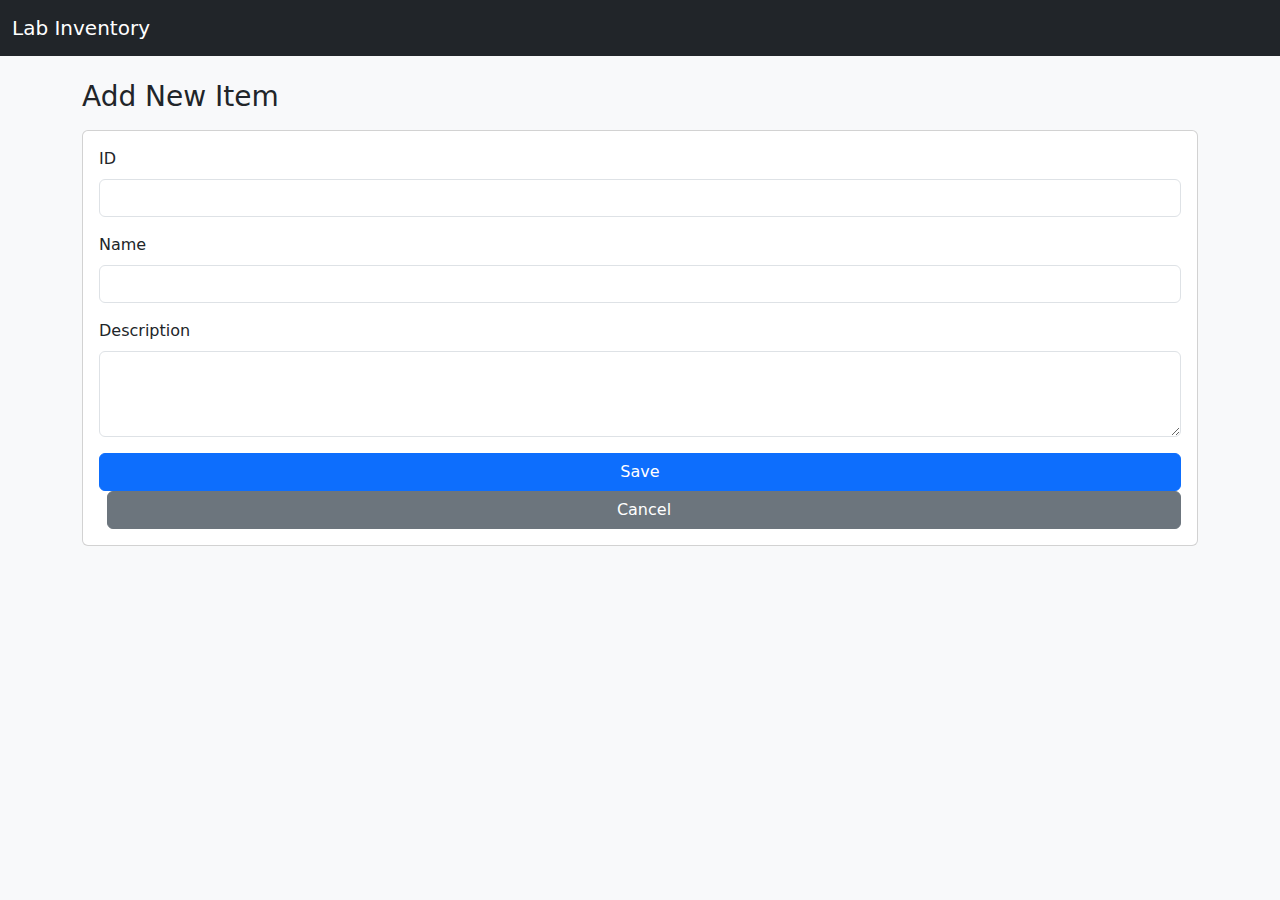
<file: backend/src/main/resources/templates/add-item.html>
<!DOCTYPE html>
<html xmlns:th="http://www.thymeleaf.org">
<head>
    <meta charset="UTF-8">
    <title>Add Item - Lab Inventory</title>
    <link href="https://cdn.jsdelivr.net/npm/bootstrap@5.3.3/dist/css/bootstrap.min.css" rel="stylesheet">
</head>
<body class="bg-light">
<nav class="navbar navbar-dark bg-dark mb-4">
    <div class="container-fluid">
        <a class="navbar-brand" href="/">Lab Inventory</a>
    </div>
</nav>

<div class="container">
    <h1 class="h3 mb-3">Add New Item</h1>

    <form th:action="@{/items}" method="post" class="card p-3">
        <div class="mb-3">
            <label class="form-label">ID</label>
            <input name="id" type="text" class="form-control" required>
        </div>
        <div class="mb-3">
            <label class="form-label">Name</label>
            <input name="name" type="text" class="form-control" required>
        </div>
        <div class="mb-3">
            <label class="form-label">Description</label>
            <textarea name="description" class="form-control" rows="3"></textarea>
        </div>
        <button class="btn btn-primary">Save</button>
        <a href="/" class="btn btn-secondary ms-2">Cancel</a>
    </form>
</div>

<script src="https://cdn.jsdelivr.net/npm/bootstrap@5.3.3/dist/js/bootstrap.bundle.min.js"></script>
</body>
</html>
</file>
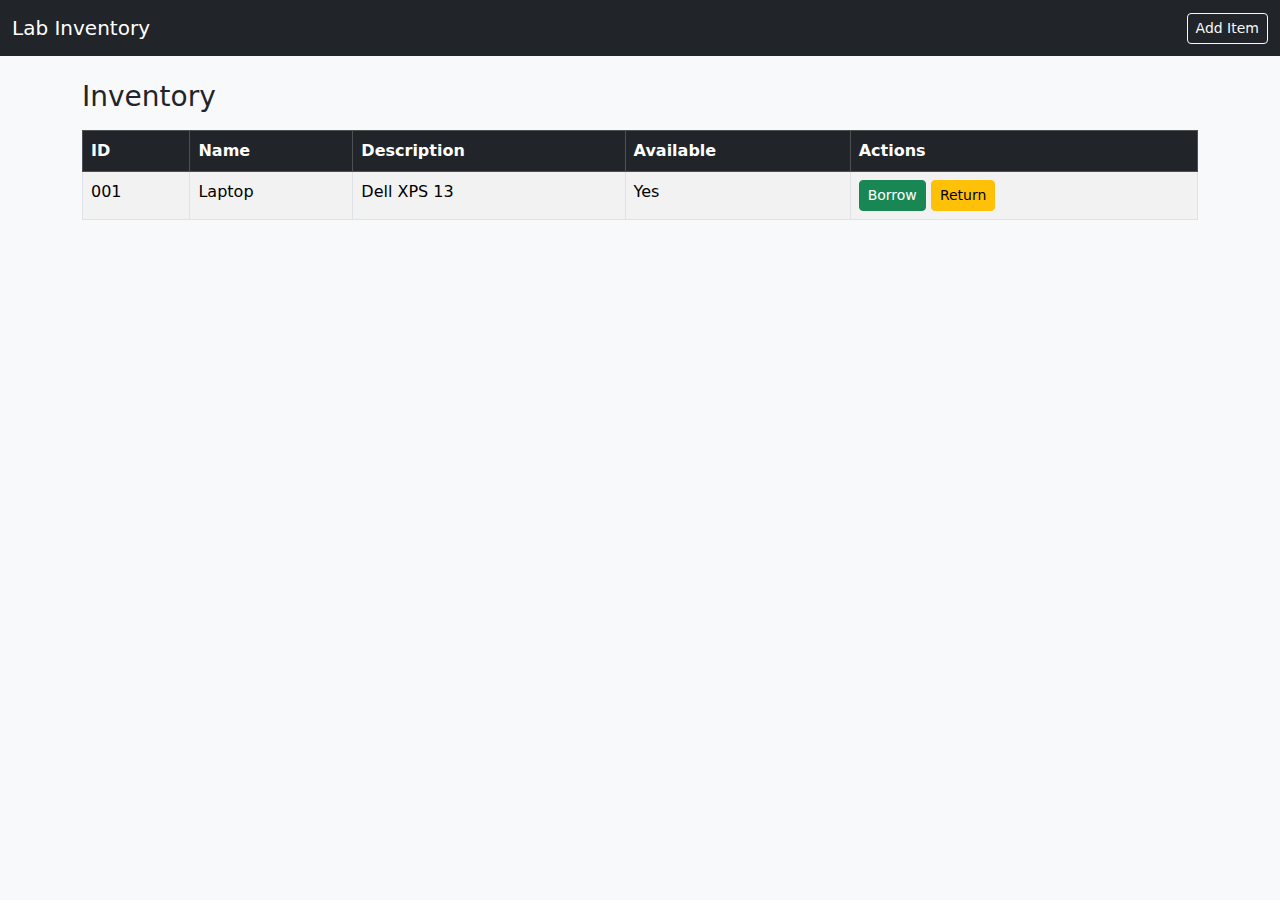
<file: backend/src/main/resources/templates/items.html>
<!DOCTYPE html>
<html xmlns:th="http://www.thymeleaf.org">
<head>
    <meta charset="UTF-8">
    <title>Lab Inventory</title>
    <link href="https://cdn.jsdelivr.net/npm/bootstrap@5.3.3/dist/css/bootstrap.min.css" rel="stylesheet">
</head>
<body class="bg-light">
<nav class="navbar navbar-dark bg-dark mb-4">
    <div class="container-fluid">
        <a class="navbar-brand" href="/">Lab Inventory</a>
        <a href="/items/new" class="btn btn-sm btn-outline-light">Add Item</a>
    </div>
</nav>

<div class="container">
    <h1 class="h3 mb-3">Inventory</h1>

    <table class="table table-striped table-bordered">
        <thead class="table-dark">
        <tr>
            <th>ID</th>
            <th>Name</th>
            <th>Description</th>
            <th>Available</th>
            <th>Actions</th>
        </tr>
        </thead>
        <tbody>
        <tr th:each="item : ${items}">
            <td th:text="${item.id}">001</td>
            <td th:text="${item.name}">Laptop</td>
            <td th:text="${item.description}">Dell XPS 13</td>
            <td>
                <span th:text="${item.available} ? 'Yes' : 'No'">Yes</span>
            </td>
            <td>
                <form th:if="${item.available}" th:action="@{/items/borrow}" method="post" class="d-inline">
                    <input type="hidden" name="itemId" th:value="${item.id}">
                    <button class="btn btn-sm btn-success">Borrow</button>
                </form>

                <form th:if="${!item.available}" th:action="@{/items/return}" method="post" class="d-inline">
                    <input type="hidden" name="itemId" th:value="${item.id}">
                    <button class="btn btn-sm btn-warning">Return</button>
                </form>
            </td>
        </tr>
        </tbody>
    </table>
</div>

<script src="https://cdn.jsdelivr.net/npm/bootstrap@5.3.3/dist/js/bootstrap.bundle.min.js"></script>
</body>
</html>
</file>
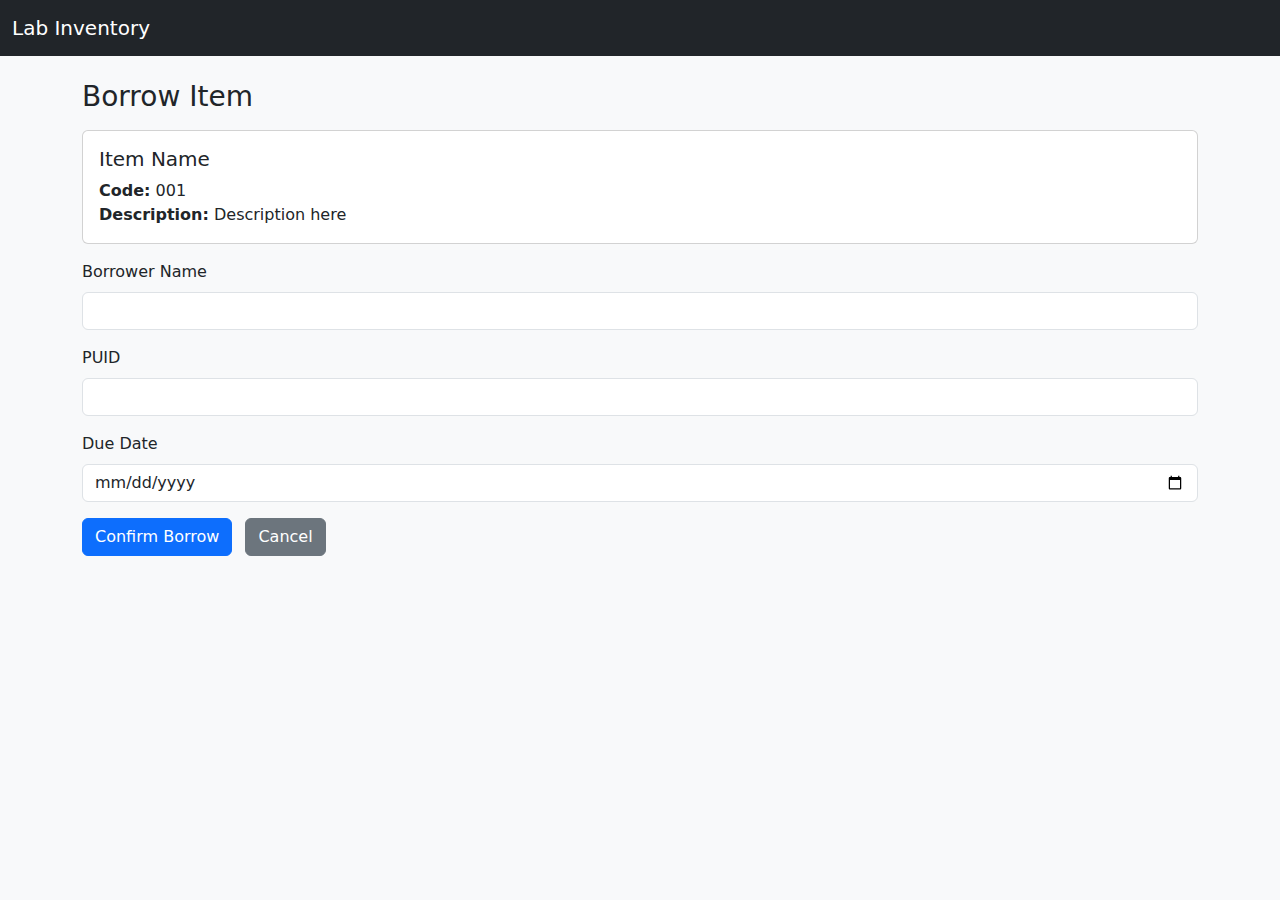
<file: frontbackend/src/main/resources/templates/borrow.html>
<!DOCTYPE html>
<html xmlns:th="http://www.thymeleaf.org">
<head>
    <meta charset="UTF-8">
    <title>Borrow Item</title>
    <link href="https://cdn.jsdelivr.net/npm/bootstrap@5.3.3/dist/css/bootstrap.min.css" rel="stylesheet">
</head>
<body class="bg-light">
<nav class="navbar navbar-dark bg-dark mb-4">
    <div class="container-fluid">
        <a class="navbar-brand" href="/items">Lab Inventory</a>
    </div>
</nav>

<div class="container">
    <h1 class="h3 mb-3">Borrow Item</h1>

    <div class="card mb-3">
        <div class="card-body">
            <h5 class="card-title" th:text="${item.name}">Item Name</h5>
            <p class="card-text">
                <strong>Code:</strong> <span th:text="${item.code}">001</span><br>
                <strong>Description:</strong>
                <span th:text="${item.description}">Description here</span>
            </p>
        </div>
    </div>

    <form th:action="@{/items/{id}/borrow(id=${item.id})}"
          th:object="${loanForm}"
          method="post">

        <div class="mb-3">
            <label class="form-label">Borrower Name</label>
            <input type="text" th:field="*{borrowerName}" class="form-control" required>
        </div>

        <div class="mb-3">
            <label class="form-label">PUID</label>
            <input type="text" th:field="*{borrowerPuid}" class="form-control" required>
        </div>

        <div class="mb-3">
            <label class="form-label">Due Date</label>
            <input type="date" th:field="*{dueDate}" class="form-control" required>
        </div>

        <button type="submit" class="btn btn-primary">Confirm Borrow</button>
        <a href="/items" class="btn btn-secondary ms-2">Cancel</a>
    </form>
</div>

<script src="https://cdn.jsdelivr.net/npm/bootstrap@5.3.3/dist/js/bootstrap.bundle.min.js"></script>
</body>
</html>
</file>
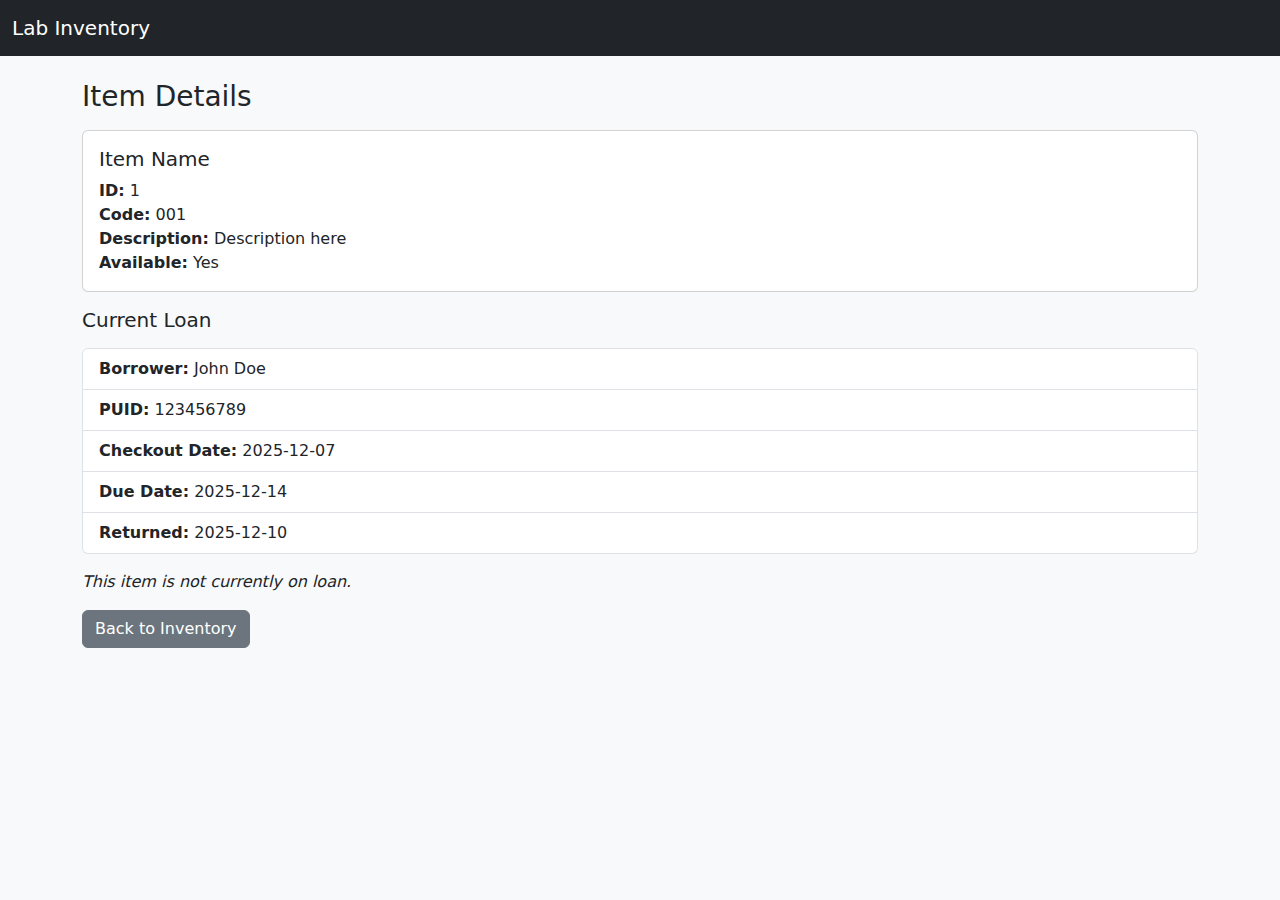
<file: frontbackend/src/main/resources/templates/item-details.html>
<!DOCTYPE html>
<html xmlns:th="http://www.thymeleaf.org">
<head>
    <meta charset="UTF-8">
    <title>Item Details</title>
    <link href="https://cdn.jsdelivr.net/npm/bootstrap@5.3.3/dist/css/bootstrap.min.css" rel="stylesheet">
</head>
<body class="bg-light">
<nav class="navbar navbar-dark bg-dark mb-4">
    <div class="container-fluid">
        <a class="navbar-brand" href="/items">Lab Inventory</a>
    </div>
</nav>

<div class="container">
    <h1 class="h3 mb-3">Item Details</h1>

    <div class="card mb-3">
        <div class="card-body">
            <h5 class="card-title" th:text="${item.name}">Item Name</h5>
            <p class="card-text">
                <strong>ID:</strong> <span th:text="${item.id}">1</span><br>
                <strong>Code:</strong> <span th:text="${item.code}">001</span><br>
                <strong>Description:</strong>
                <span th:text="${item.description}">Description here</span><br>
                <strong>Available:</strong>
                <span th:text="${item.available} ? 'Yes' : 'No'">Yes</span>
            </p>
        </div>
    </div>

    <div th:if="${loan != null}">
        <h2 class="h5 mb-3">Current Loan</h2>
        <ul class="list-group mb-3">
            <li class="list-group-item">
                <strong>Borrower:</strong>
                <span th:text="${loan.borrowerName}">John Doe</span>
            </li>
            <li class="list-group-item">
                <strong>PUID:</strong>
                <span th:text="${loan.borrowerPuid}">123456789</span>
            </li>
            <li class="list-group-item">
                <strong>Checkout Date:</strong>
                <span th:text="${loan.checkoutDate}">2025-12-07</span>
            </li>
            <li class="list-group-item">
                <strong>Due Date:</strong>
                <span th:text="${loan.dueDate}">2025-12-14</span>
            </li>
            <li class="list-group-item" th:if="${loan.returnDate != null}">
                <strong>Returned:</strong>
                <span th:text="${loan.returnDate}">2025-12-10</span>
            </li>
        </ul>
    </div>

    <div th:if="${loan == null}">
        <p><em>This item is not currently on loan.</em></p>
    </div>

    <a href="/items" class="btn btn-secondary">Back to Inventory</a>
</div>

<script src="https://cdn.jsdelivr.net/npm/bootstrap@5.3.3/dist/js/bootstrap.bundle.min.js"></script>
</body>
</html>
</file>
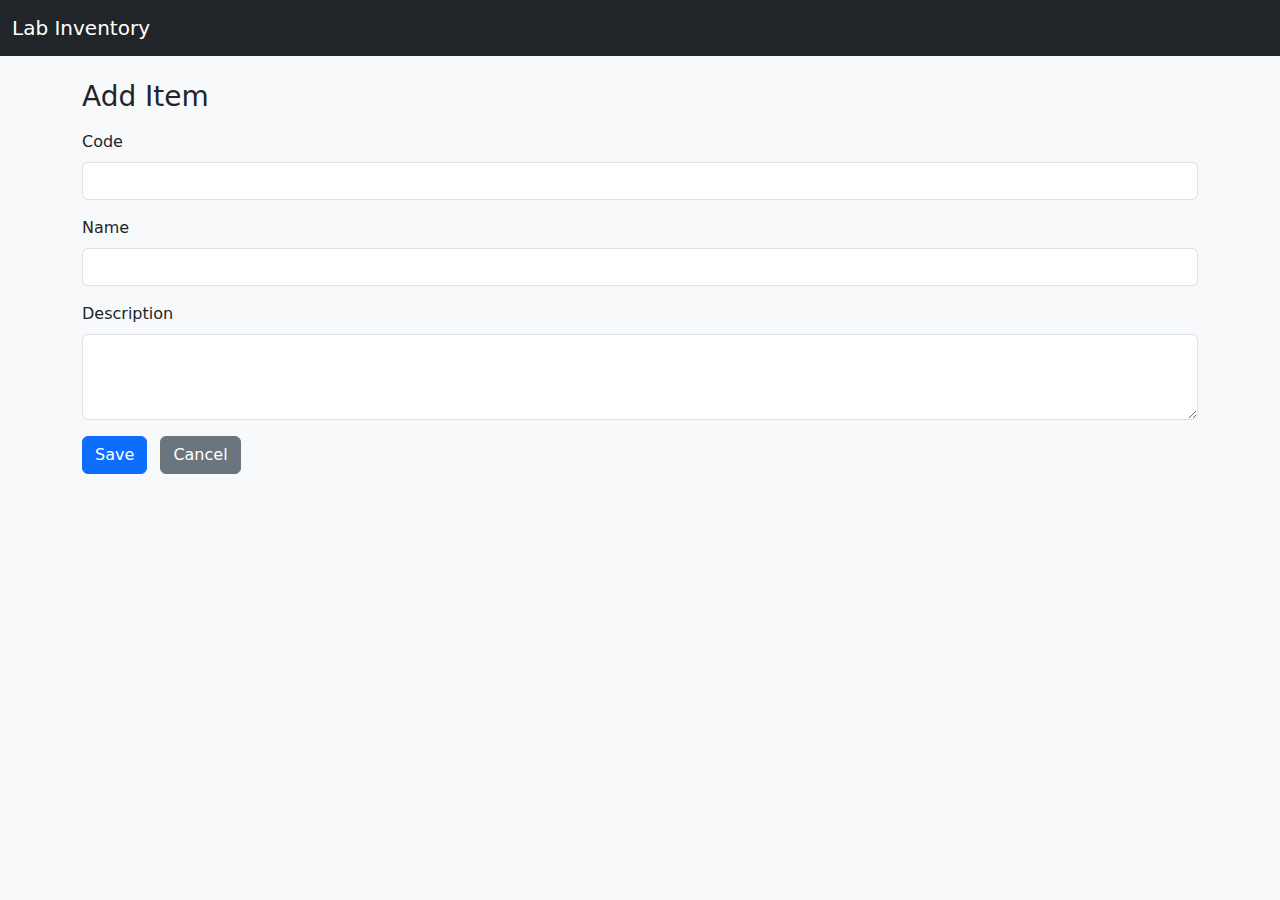
<file: frontbackend/src/main/resources/templates/item-form.html>
<!DOCTYPE html>
<html xmlns:th="http://www.thymeleaf.org">
<head>
    <meta charset="UTF-8">
    <title>Add Item</title>
    <link href="https://cdn.jsdelivr.net/npm/bootstrap@5.3.3/dist/css/bootstrap.min.css" rel="stylesheet">
</head>
<body class="bg-light">
<nav class="navbar navbar-dark bg-dark mb-4">
    <div class="container-fluid">
        <a class="navbar-brand" href="/items">Lab Inventory</a>
    </div>
</nav>

<div class="container">
    <h1 class="h3 mb-3">Add Item</h1>

    <form th:action="@{/items}" method="post">
        <div class="mb-3">
            <label for="code" class="form-label">Code</label>
            <input id="code" name="code" class="form-control" required>
        </div>

        <div class="mb-3">
            <label for="name" class="form-label">Name</label>
            <input id="name" name="name" class="form-control" required>
        </div>

        <div class="mb-3">
            <label for="description" class="form-label">Description</label>
            <textarea id="description" name="description" class="form-control" rows="3"></textarea>
        </div>

        <button type="submit" class="btn btn-primary">Save</button>
        <a href="/items" class="btn btn-secondary ms-2">Cancel</a>
    </form>
</div>

<script src="https://cdn.jsdelivr.net/npm/bootstrap@5.3.3/dist/js/bootstrap.bundle.min.js"></script>
</body>
</html>
</file>
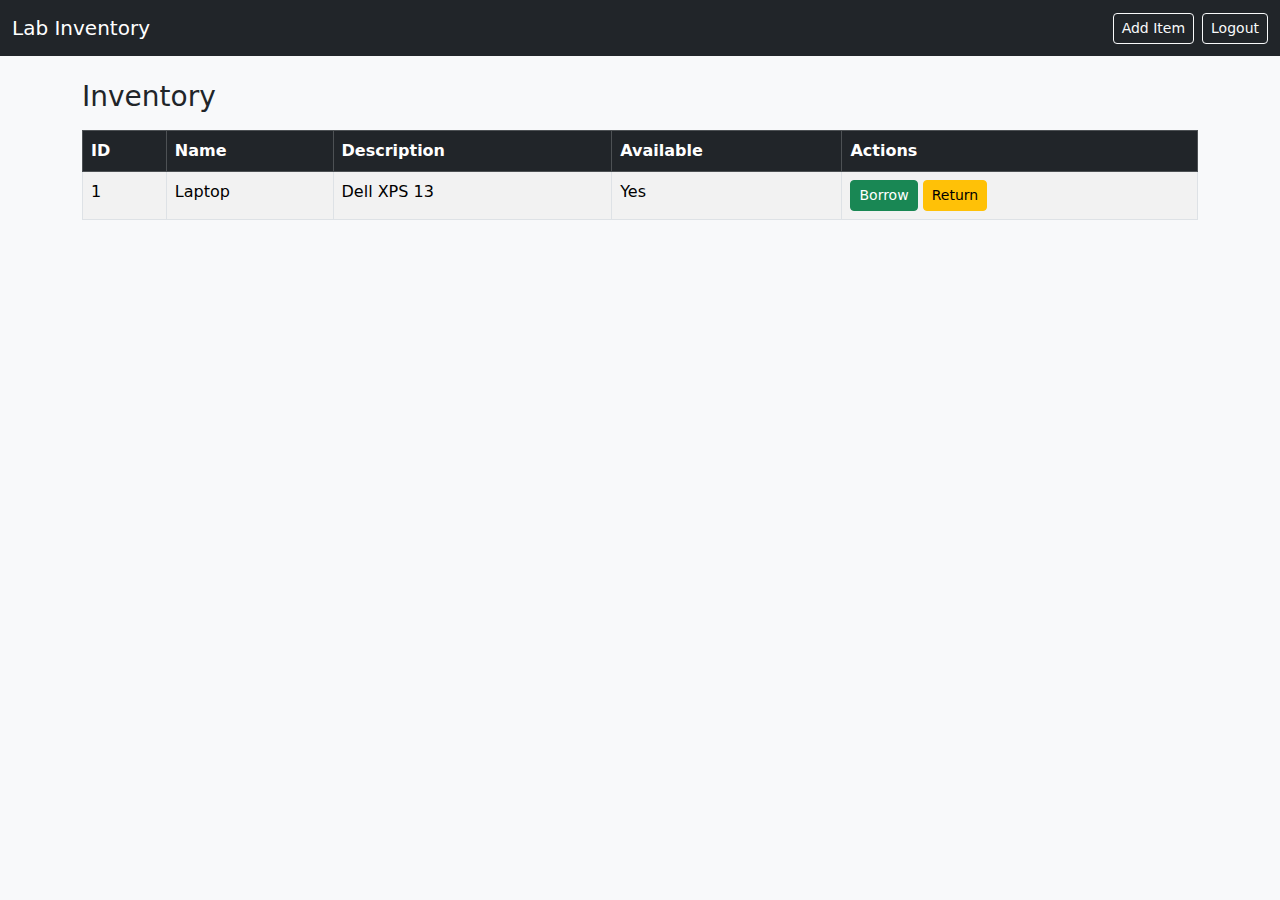
<file: frontbackend/src/main/resources/templates/items.html>
<!DOCTYPE html>
<html xmlns:th="http://www.thymeleaf.org">
<head>
    <meta charset="UTF-8">
    <title>Lab Inventory</title>
    <link href="https://cdn.jsdelivr.net/npm/bootstrap@5.3.3/dist/css/bootstrap.min.css" rel="stylesheet">
</head>
<body class="bg-light">
<nav class="navbar navbar-dark bg-dark mb-4">
    <div class="container-fluid">
        <a class="navbar-brand" href="/items">Lab Inventory</a>

        <div class="d-flex">
            <a href="/items/new" class="btn btn-sm btn-outline-light me-2">Add Item</a>
            <a href="/logout" class="btn btn-sm btn-outline-light">Logout</a>
        </div>
    </div>
</nav>

<div class="container">
    <h1 class="h3 mb-3">Inventory</h1>

    <table class="table table-striped table-bordered">
        <thead class="table-dark">
        <tr>
            <th>ID</th>
            <th>Name</th>
            <th>Description</th>
            <th>Available</th>
            <th>Actions</th>
        </tr>
        </thead>
        <tbody>
        <tr th:each="item : ${items}">
            <!-- Clickable ID -> item details -->
            <td>
                <a th:href="@{/items/{id}(id=${item.id})}"
                   th:text="${item.id}">1</a>
            </td>
            <td th:text="${item.name}">Laptop</td>
            <td th:text="${item.description}">Dell XPS 13</td>
            <td>
                <span th:text="${item.available} ? 'Yes' : 'No'">Yes</span>
            </td>
            <td>
                <!-- If available -> Borrow link -->
                <a th:if="${item.available}"
                   th:href="@{/items/{id}/borrow(id=${item.id})}"
                   class="btn btn-sm btn-success">
                    Borrow
                </a>

                <!-- If not available -> Return form -->
                <form th:if="${!item.available}"
                      th:action="@{/items/{id}/return(id=${item.id})}"
                      method="post"
                      class="d-inline">
                    <button type="submit" class="btn btn-sm btn-warning">
                        Return
                    </button>
                </form>
            </td>
        </tr>
        </tbody>
    </table>
</div>

<script src="https://cdn.jsdelivr.net/npm/bootstrap@5.3.3/dist/js/bootstrap.bundle.min.js"></script>
</body>
</html>
</file>
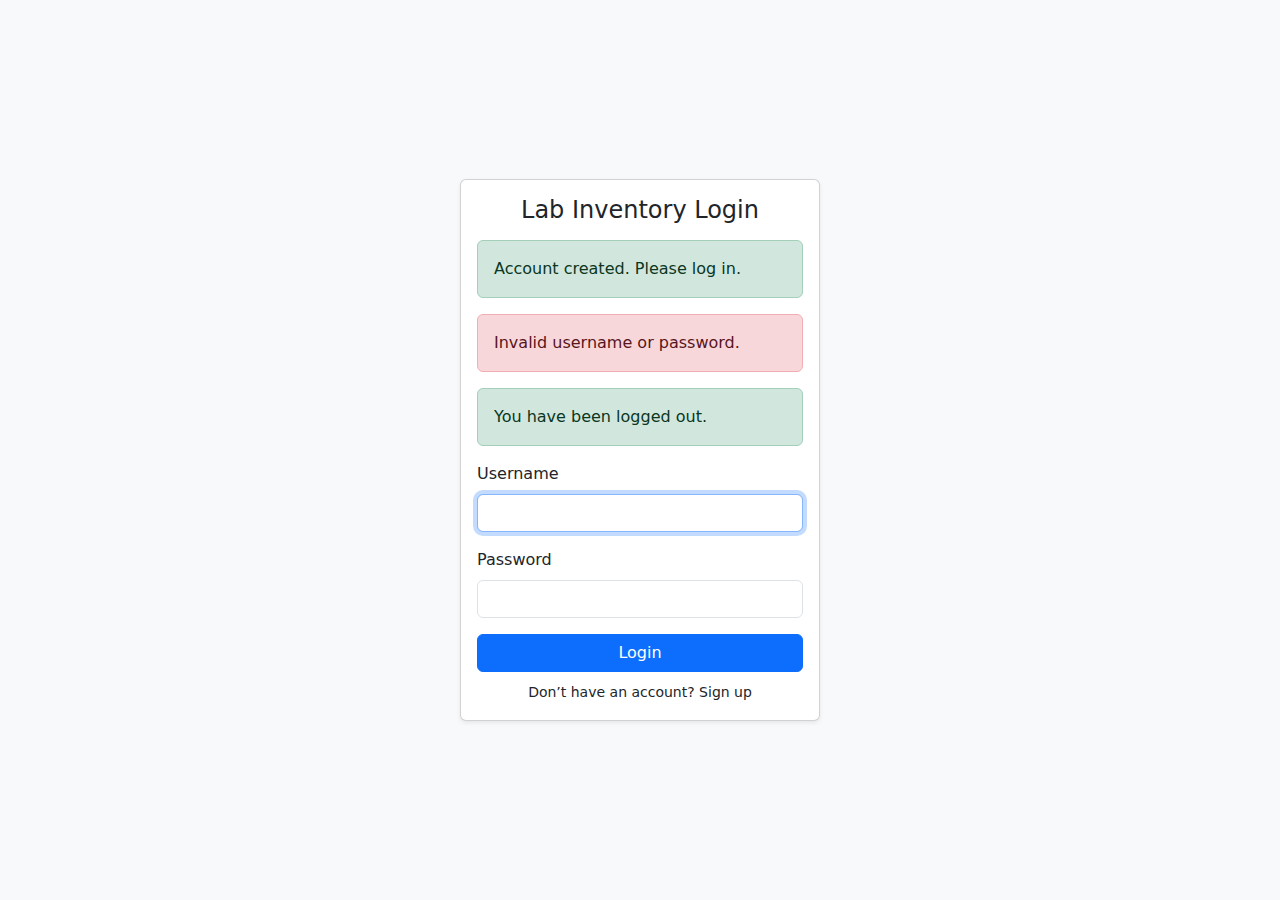
<file: frontbackend/src/main/resources/templates/login.html>
<!DOCTYPE html>
<html xmlns:th="http://www.thymeleaf.org">
<head>
    <meta charset="UTF-8">
    <title>Login - Lab Inventory</title>
    <link href="https://cdn.jsdelivr.net/npm/bootstrap@5.3.3/dist/css/bootstrap.min.css" rel="stylesheet">
</head>
<body class="bg-light">

<div class="container d-flex justify-content-center align-items-center" style="min-height: 100vh;">
    <div class="card shadow-sm" style="min-width: 360px;">
        <div class="card-body">
            <h1 class="h4 mb-3 text-center">Lab Inventory Login</h1>

            <!-- success after signup -->
            <div th:if="${param.registered}" class="alert alert-success">
                Account created. Please log in.
            </div>

            <!-- error message -->
            <div th:if="${param.error}" class="alert alert-danger">
                Invalid username or password.
            </div>

            <!-- logout message -->
            <div th:if="${param.logout}" class="alert alert-success">
                You have been logged out.
            </div>

            <form method="post" th:action="@{/login}">
                <div class="mb-3">
                    <label class="form-label">Username</label>
                    <!-- REQUIRED: name="username" -->
                    <input type="text" name="username" class="form-control" required autofocus>
                </div>

                <div class="mb-3">
                    <label class="form-label">Password</label>
                    <!-- REQUIRED: name="password" -->
                    <input type="password" name="password" class="form-control" required>
                </div>

                <button type="submit" class="btn btn-primary w-100 mb-2">Login</button>

                <div class="text-center">
                    <small>
                        Don’t have an account?
                        <a th:href="@{/signup}">Sign up</a>
                    </small>
                </div>
            </form>
        </div>
    </div>
</div>

<script src="https://cdn.jsdelivr.net/npm/bootstrap@5.3.3/dist/js/bootstrap.bundle.min.js"></script>
</body>
</html>
</file>
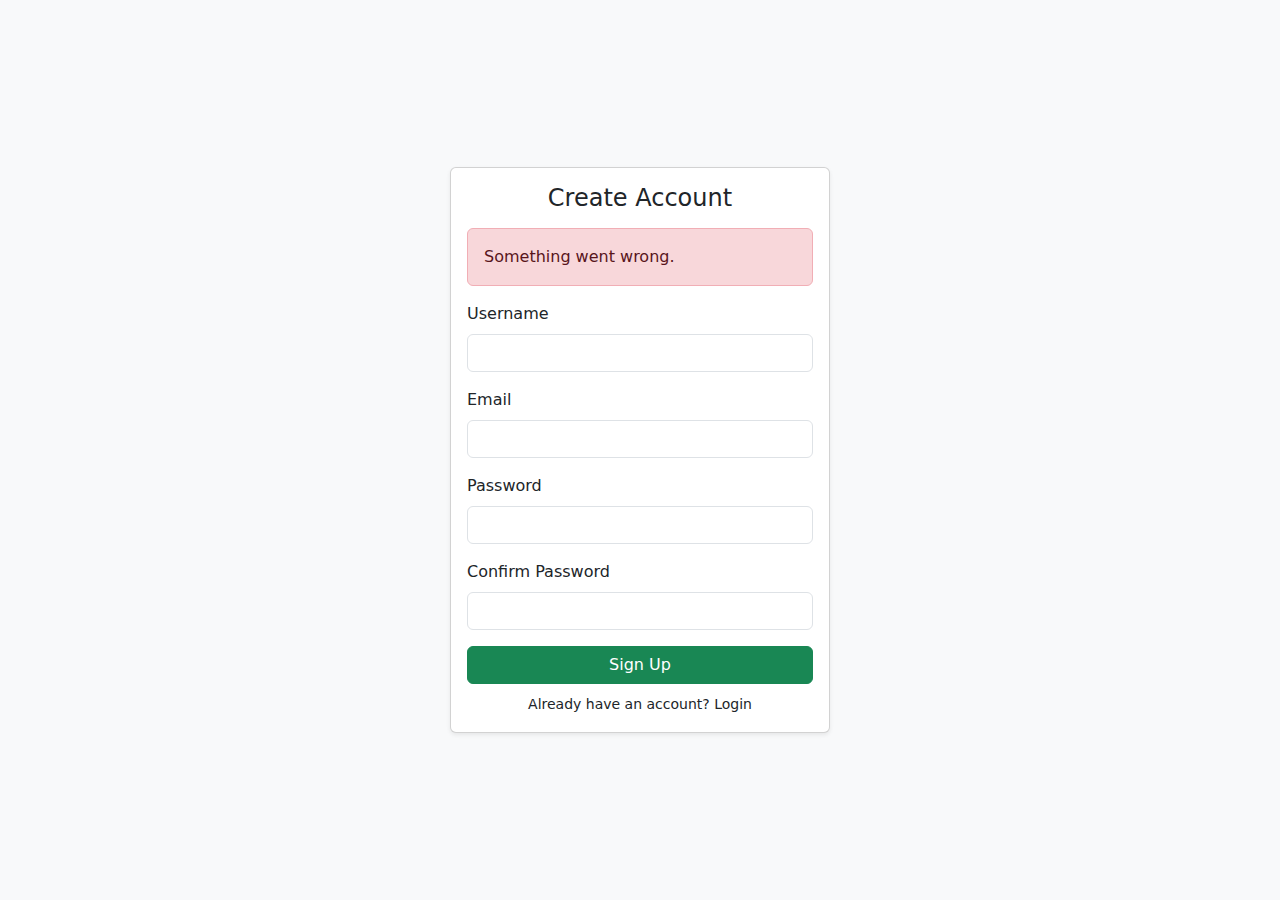
<file: frontbackend/src/main/resources/templates/signup.html>
<!DOCTYPE html>
<html xmlns:th="http://www.thymeleaf.org">
<head>
    <meta charset="UTF-8">
    <title>Sign Up - Lab Inventory</title>
    <link href="https://cdn.jsdelivr.net/npm/bootstrap@5.3.3/dist/css/bootstrap.min.css" rel="stylesheet">
</head>
<body class="bg-light">

<div class="container d-flex justify-content-center align-items-center" style="min-height: 100vh;">
    <div class="card shadow-sm" style="min-width: 380px;">
        <div class="card-body">
            <h1 class="h4 mb-3 text-center">Create Account</h1>

            <!-- error message -->
            <div th:if="${error}" class="alert alert-danger" th:text="${error}">
                Something went wrong.
            </div>

            <form method="post" th:action="@{/signup}">
                <div class="mb-3">
                    <label class="form-label">Username</label>
                    <input type="text"
                           name="username"
                           class="form-control"
                           th:value="${username}"
                           required>
                </div>

                <div class="mb-3">
                    <label class="form-label">Email</label>
                    <input type="email"
                           name="email"
                           class="form-control"
                           th:value="${email}"
                           required>
                </div>

                <div class="mb-3">
                    <label class="form-label">Password</label>
                    <input type="password"
                           name="password"
                           class="form-control"
                           required>
                </div>

                <div class="mb-3">
                    <label class="form-label">Confirm Password</label>
                    <input type="password"
                           name="confirmPassword"
                           class="form-control"
                           required>
                </div>

                <button type="submit" class="btn btn-success w-100 mb-2">Sign Up</button>

                <div class="text-center">
                    <small>
                        Already have an account?
                        <a th:href="@{/login}">Login</a>
                    </small>
                </div>
            </form>
        </div>
    </div>
</div>

<script src="https://cdn.jsdelivr.net/npm/bootstrap@5.3.3/dist/js/bootstrap.bundle.min.js"></script>
</body>
</html>
</file>
